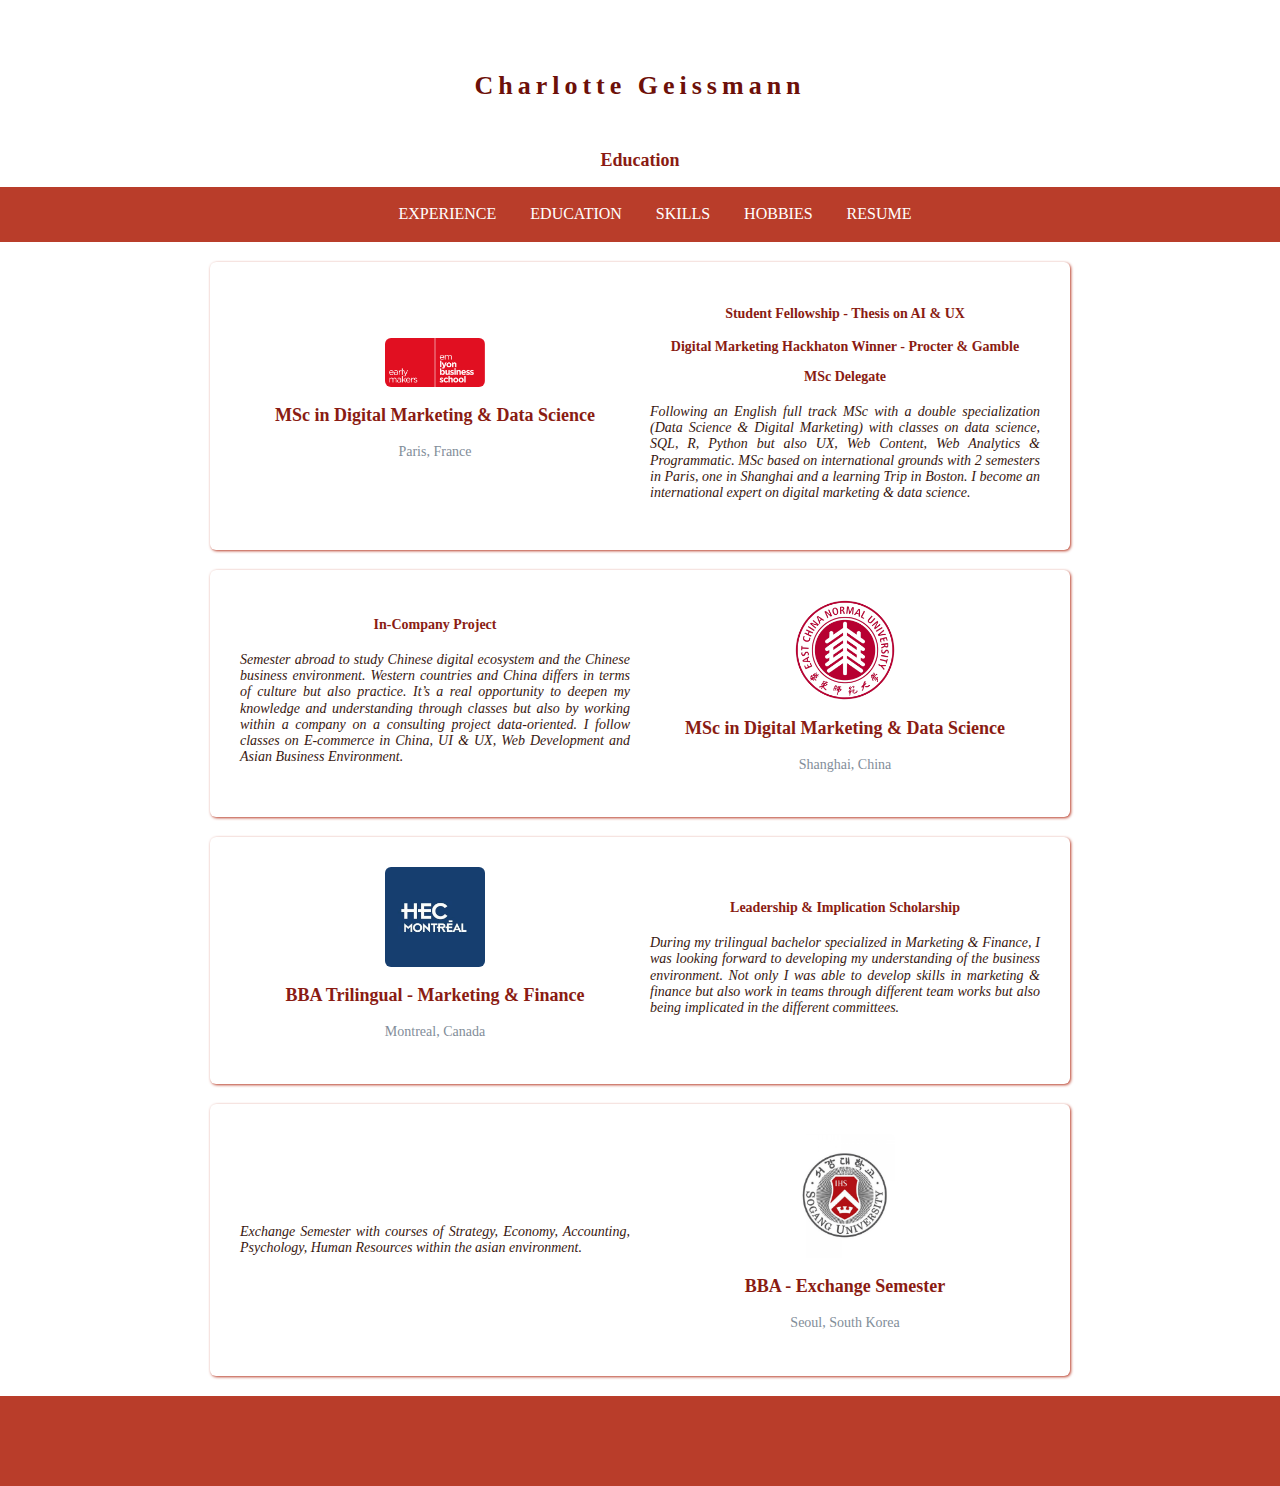
<file: my-profile2/education.html>
<!DOCTYPE html>
<html>
  <head>
		<title>Charlotte Geissmann
		</title>
		<meta name = "description" content="Charlotte Geissmann">
		<meta charset = utf-8>
		<meta name="keywords" content="charlotte geissmann/data analyt / analytics" />
		<link rel="stylesheet" href="https://use.fontawesome.com/releases/v5.8.1/css/all.css" integrity="sha384-50oBUHEmvpQ+1lW4y57PTFmhCaXp0ML5d60M1M7uH2+nqUivzIebhndOJK28anvf" crossorigin="anonymous">
		<link rel="stylesheet" href="css/style.css">
  </head>
    <!-- Global site tag (gtag.js) - Google Analytics -->
<script async src="https://www.googletagmanager.com/gtag/js?id=UA-140950779-1"></script>
<script>
  window.dataLayer = window.dataLayer || [];
  function gtag(){dataLayer.push(arguments);}
  gtag('js', new Date());

  gtag('config', 'UA-140950779-1');
</script>
<!-- Google Tag Manager -->
<script>(function(w,d,s,l,i){w[l]=w[l]||[];w[l].push({'gtm.start':
new Date().getTime(),event:'gtm.js'});var f=d.getElementsByTagName(s)[0],
j=d.createElement(s),dl=l!='dataLayer'?'&l='+l:'';j.async=true;j.src=
'https://www.googletagmanager.com/gtm.js?id='+i+dl;f.parentNode.insertBefore(j,f);
})(window,document,'script','dataLayer','GTM-NZBLFVT');</script>
<!-- End Google Tag Manager -->

  <body >
  <!-- Google Tag Manager (noscript) -->
<noscript><iframe src="https://www.googletagmanager.com/ns.html?id=GTM-NZBLFVT"
height="0" width="0" style="display:none;visibility:hidden"></iframe></noscript>
<!-- End Google Tag Manager (noscript) -->
    <header>
      <h1><a class="header-title" href="index.html" target="_blank">Charlotte Geissmann</h1></a>
      <div class="header-subtitle">Education</div>
    </header>

	<div class="card-sidebar navbar-icons">
		<ul>
			<li><a href="experience.html"id="border" target="_blank">Experience</a></li>
			<li><a href="education.html"id="border" target="_blank">Education</a></li>
			<li><a href="skills.html"id="border" target="_blank">Skills</a></li>
			<li><a href="hobbies.html"id="border" target="_blank">Hobbies</a></li>
			<li><a href="images/resume.pdf" id="border" target="_blank">Resume</a></li>
		</ul>
	</div>
	<div>

			 <div class="container">

			 		<div class = "card-white">
			 			<div class = "card center">
				 			<a href="https://masters.em-lyon.com/en/dmds-charlotte-geissmann" target="_blank">
				 			<img src="images/em-lyon.png" alt="em-lyon"></a>
				 			<h3 class="center">MSc in Digital Marketing & Data Science</h3>
				 			<p class="center">Paris, France</p>
				 		</div>
				 		<div class="card center">
						 	<p class="awards">Student Fellowship - Thesis on AI & UX</p>
						 	<a class="awards" href="https://masters.em-lyon.com/en/charlotte-student-msc-digital-marketing-data-science-opens-about-her-win-smilestone-challenge" target="_blank">Digital Marketing Hackhaton Winner - Procter & Gamble</a>
						 	<p class="awards">MSc Delegate</p>
						 	<h4>Following an English full track MSc with a double specialization (Data Science & Digital Marketing) with classes on data science, SQL, R, Python but also UX, Web Content, Web Analytics & Programmatic.
              MSc based on international grounds with 2 semesters in Paris, one in Shanghai and a learning Trip in Boston. I become an international expert on digital marketing & data science.</h4>
						 </div>
			 		</div>

			 		<div class = "card-white">
				 		<div class="card center">
				 			<p class="awards">In-Company Project</p>
						 	<h4>Semester abroad to study Chinese digital ecosystem and the Chinese business environment. Western countries and China differs in terms of culture but also practice. It’s a real opportunity to deepen my knowledge and understanding through classes but also by working within a company on a consulting project data-oriented. I follow classes on E-commerce in China, UI & UX, Web Development and Asian Business Environment.</h4>
						 </div>
			 			<div class = "card center">
			 			<a href="http://english.ecnu.edu.cn/" target="_blank">
			 			<img src="images/ecnu.png" alt="ecnu"></a>
				 			<h3 class="center">MSc in Digital Marketing & Data Science</h3>
				 			<p class="center">Shanghai, China</p>
				 		</div>
			 		</div>

			 		<div class = "card-white">
			 			<div class = "card center">
			 			<a href="https://www.hec.ca/en/programs/bachelors/index.html" target="_blank">
			 			<img src="images/hec.jpg" alt="hec"></a>
				 			<h3 class="center">BBA Trilingual - Marketing & Finance</h3>
				 			<p class="center">Montreal, Canada</p>
				 		</div>
				 		<div class="card center">
				 			<p class="awards">Leadership & Implication Scholarship</p>
						 	<h4>During my trilingual bachelor specialized in Marketing & Finance, I was looking forward to developing my understanding of the business environment. Not only I was able to develop skills in marketing & finance but also work in teams through different team works but also being implicated in the different committees.</h4>
						 </div>
			 		</div>

			 		<div class = "card-white">
				 		<div class="card center">
						 	<h4>Exchange Semester with courses of Strategy, Economy, Accounting, Psychology, Human Resources within the asian environment.</h4>
						 </div>
			 			<div class = "card center">
			 			<a href="http://wwwe.sogang.ac.kr/" target="_blank">
			 			<img src="images/sogang.png" alt="sogang"></a>
				 			<h3 class="center">BBA - Exchange Semester</h3>
				 			<p class="center">Seoul, South Korea</p>
				 		</div>
			 		</div>

		</div>
				<div id="piedpage" class = "icon-bar">
					<ul class = "list-inline">
						<li>
							<a href="https://www.linkedin.com/in/charlottegeissmann/" target="_blank">
							<i class="fab fa-linkedin-in fa-2x"></i>
							</a>
						</li>
						<li>
							<a href="https://twitter.com/charlottegeis" target="_blank">
							<i class="fab fa-twitter fa-2x"></i>
							</a>
						</li>
					</ul>
				</div>

  </body>

</html>
</file>
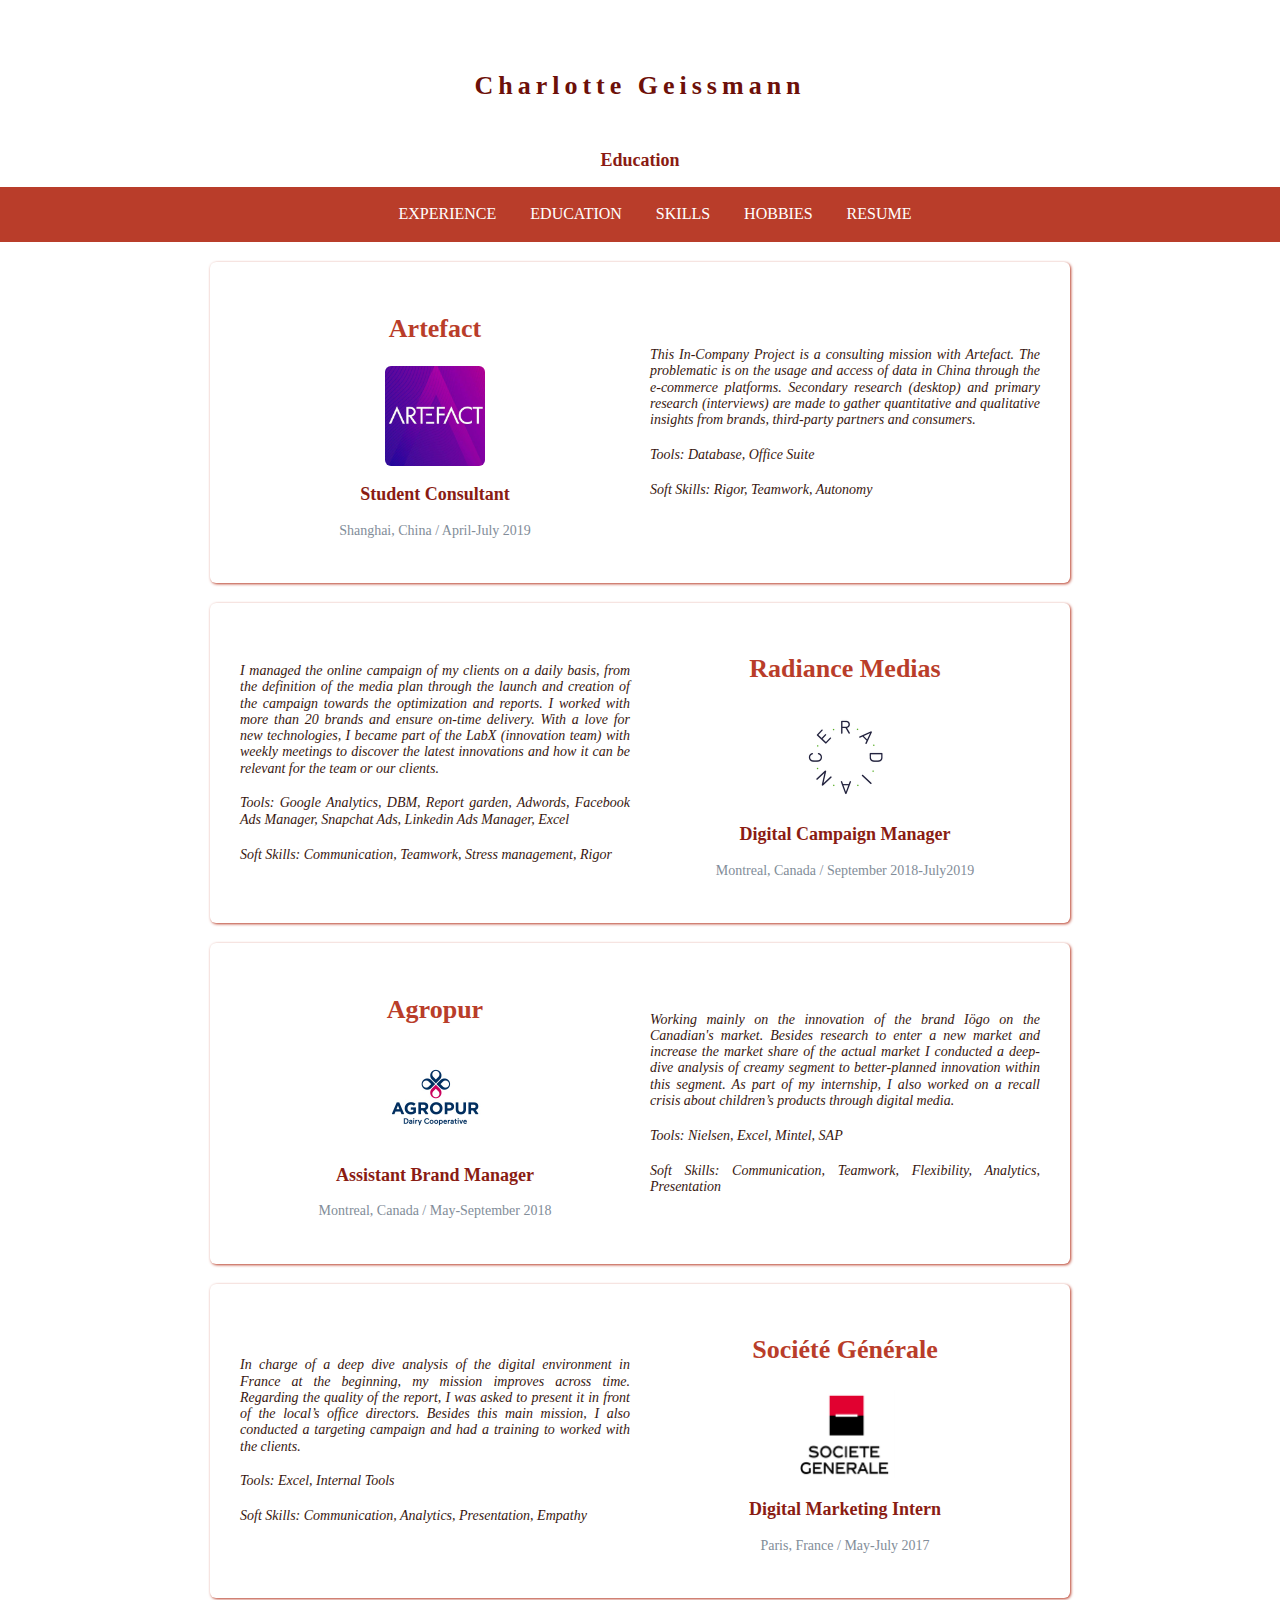
<file: my-profile2/experience.html>
<!DOCTYPE html>
<html>
  <head>
		<title>Charlotte Geissmann
		</title>
		<meta name = "description" content="Charlotte Geissmann">
		<meta charset = utf-8>
		<meta name="keywords" content="charlotte geissmann/data analyst / analytics" />
		<link rel="stylesheet" href="https://use.fontawesome.com/releases/v5.8.1/css/all.css" integrity="sha384-50oBUHEmvpQ+1lW4y57PTFmhCaXp0ML5d60M1M7uH2+nqUivzIebhndOJK28anvf" crossorigin="anonymous">
		<link rel="stylesheet" href="css/style.css">
  </head>
    <!-- Global site tag (gtag.js) - Google Analytics -->
<script async src="https://www.googletagmanager.com/gtag/js?id=UA-140950779-1"></script>
<script>
  window.dataLayer = window.dataLayer || [];
  function gtag(){dataLayer.push(arguments);}
  gtag('js', new Date());

  gtag('config', 'UA-140950779-1');
</script>

<!-- Google Tag Manager -->
<script>(function(w,d,s,l,i){w[l]=w[l]||[];w[l].push({'gtm.start':
new Date().getTime(),event:'gtm.js'});var f=d.getElementsByTagName(s)[0],
j=d.createElement(s),dl=l!='dataLayer'?'&l='+l:'';j.async=true;j.src=
'https://www.googletagmanager.com/gtm.js?id='+i+dl;f.parentNode.insertBefore(j,f);
})(window,document,'script','dataLayer','GTM-NZBLFVT');</script>
<!-- End Google Tag Manager -->

  <body >
  <!-- Google Tag Manager (noscript) -->
<noscript><iframe src="https://www.googletagmanager.com/ns.html?id=GTM-NZBLFVT"
height="0" width="0" style="display:none;visibility:hidden"></iframe></noscript>
<!-- End Google Tag Manager (noscript) -->
    <header>
      <h1><a class="header-title" href="index.html" target="_blank">Charlotte Geissmann</h1></a>
      <div class="header-subtitle">Education</div>
    </header>

	<div class="card-sidebar navbar-icons">
		<ul>
			<li><a href="experience.html"id="border" target="_blank">Experience</a></li>
			<li><a href="education.html"id="border" target="_blank">Education</a></li>
			<li><a href="skills.html"id="border" target="_blank">Skills</a></li>
			<li><a href="hobbies.html"id="border" target="_blank">Hobbies</a></li>
			<li><a href="images/resume.pdf" id="border" target="_blank">Resume</a></li>
		</ul>
	</div>
	<div>

			 <div class="container">
			        <div class="blocks">
			 		<div class = "card-white">
			 			<div class = "card center">
			 				<h2 class="center">Artefact</h2>
			 				<a href="https://artefact.com/" target="_blank"> <img src="images/artefact.jpg" ></a>
					 		<h3 class="center">Student Consultant</h3>
					 		<p class="center">Shanghai, China / April-July 2019</p>
					 	</div>
			 			<div class="card center">
					 		<h4>This In-Company Project is a consulting mission with Artefact. The problematic is on the usage and access of data in China through the e-commerce platforms. Secondary research (desktop) and primary research (interviews) are made to gather quantitative and qualitative insights from brands, third-party partners and consumers.</h4>
					 		<h4>Tools: Database, Office Suite</h4>
					 		<h4>Soft Skills: Rigor, Teamwork, Autonomy</h4>
						</div>
			 		</div>
			 		</div>

			        <div class="blocks">
			 		<div class = "card-white">
			 			<div class="card center">
					 		<h4>I managed the online campaign of my clients on a daily basis, from the definition of the media plan through the launch and creation of the campaign towards the optimization and reports. I worked with more than 20 brands and ensure on-time delivery.
					 		With a love for new technologies, I became part of the LabX (innovation team) with weekly meetings to discover the latest innovations and how it can be relevant for the team or our clients.</h4>
					 		<h4>Tools: Google Analytics, DBM, Report garden, Adwords, Facebook Ads Manager, Snapchat Ads, Linkedin Ads Manager, Excel</h4>
					 		<h4>Soft Skills: Communication, Teamwork, Stress management, Rigor</h4>
						</div>
			 			<div class = "card center">
				 		<h2 class="page">Radiance Medias</h2>
			 				<a href="https://radiancemedia.ca/en/" target="_blank"><img src="images/radiance.png" alt="radiance"></a>
			 			<h3 class="center">Digital Campaign Manager</h3>
			 			<p class="center">Montreal, Canada / September 2018-July2019</p>
					 	</div>
			 		</div>
			 		</div>

			        <div class="blocks">
			 		<div class = "card-white">
			 			<div class = "card center">
				 			<h2 class="page">Agropur</h2>
			 				<a href="https://www.agropur.com/en-us" target="_blank"><img src="images/agropur.jpg" alt="agropur"></a>
					 		<h3 class="center">Assistant Brand Manager</h3>
					 		<p class="center">Montreal, Canada / May-September 2018</p>
					 	</div>
			 			<div class="card center">
					 		<h4>Working mainly on the innovation of the brand Iögo on the Canadian's market. Besides research to enter a new market and increase the market share of the actual market I conducted a deep-dive analysis of creamy segment to better-planned innovation within this segment. As part of my internship, I also worked on a recall crisis about children’s products through digital media.</h4>
					 		<h4>Tools: Nielsen, Excel, Mintel, SAP</h4>
					 		<h4>Soft Skills: Communication, Teamwork, Flexibility, Analytics, Presentation</h4>
						</div>
			 		</div>
			 		</div>

			        <div class="blocks">
			 		<div class = "card-white">
			 			<div class="card center">
					 		<h4>In charge of a deep dive analysis of the digital environment in France at the beginning, my mission improves across time. Regarding the quality of the report, I was asked to present it in front of the local’s office directors. Besides this main mission, I also conducted a targeting campaign and had a training to worked with the clients.</h4>
					 		<h4>Tools: Excel, Internal Tools</h4>
					 		<h4>Soft Skills: Communication, Analytics, Presentation, Empathy</h4>
						</div>
			 			<div class = "card center">
				 		<h2 class="page">Société Générale</h2>
			 				<a href="https://www.societegenerale.com/en/about-us/our-businesses/french-networks" target="_blank"><img src="images/sg.png" alt="societe generale"></a>
			 			<h3 class="center">Digital Marketing Intern</h3>
			 			<p class="center">Paris, France / May-July 2017</p>
					 	</div>
			 		</div>
			 		</div>

    		</div>

    </div>

				<div id="piedpage" class = "card-sidebar navbar-icons">
					<ul class = "list-inline">
						<li>
							<a href="https://www.linkedin.com/in/charlottegeissmann/" target="_blank">
							<i class="fab fa-linkedin-in fa-2x"></i>
							</a>
						</li>
						<li>
							<a href="https://twitter.com/charlottegeis" target="_blank">
							<i class="fab fa-twitter fa-2x"></i>
							</a>
						</li>
					</ul>
				</div>

  </body>

</html>
</file>
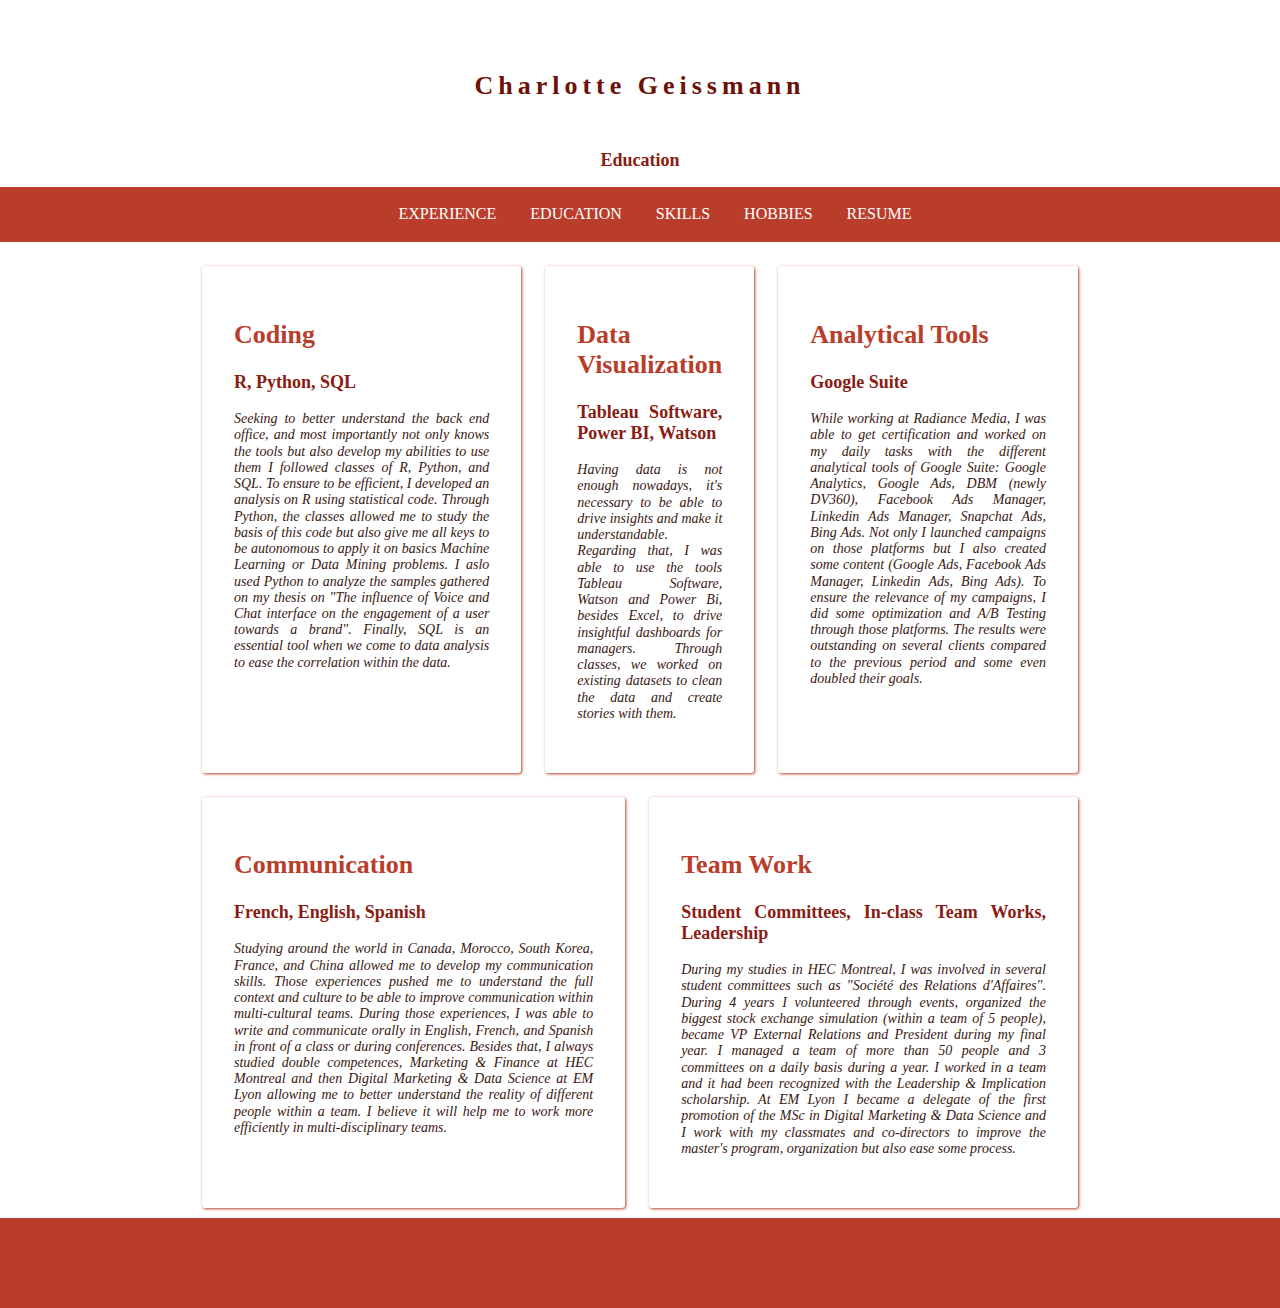
<file: my-profile2/skills.html>
<!DOCTYPE html>
<html>
  <head>
		<title>Charlotte Geissmann
		</title>
		<meta name = "description" content="Charlotte Geissmann">
		<meta charset = utf-8>
		<meta name="keywords" content="charlotte geissmann/data analyst / analytics" />
		<link rel="stylesheet" href="https://use.fontawesome.com/releases/v5.8.1/css/all.css" integrity="sha384-50oBUHEmvpQ+1lW4y57PTFmhCaXp0ML5d60M1M7uH2+nqUivzIebhndOJK28anvf" crossorigin="anonymous">
		<link rel="stylesheet" href="css/style.css">
  </head>
  <!-- Global site tag (gtag.js) - Google Analytics -->
<script async src="https://www.googletagmanager.com/gtag/js?id=UA-140950779-1"></script>
<script>
  window.dataLayer = window.dataLayer || [];
  function gtag(){dataLayer.push(arguments);}
  gtag('js', new Date());

  gtag('config', 'UA-140950779-1');
</script>
<!-- Google Tag Manager -->
<script>(function(w,d,s,l,i){w[l]=w[l]||[];w[l].push({'gtm.start':
new Date().getTime(),event:'gtm.js'});var f=d.getElementsByTagName(s)[0],
j=d.createElement(s),dl=l!='dataLayer'?'&l='+l:'';j.async=true;j.src=
'https://www.googletagmanager.com/gtm.js?id='+i+dl;f.parentNode.insertBefore(j,f);
})(window,document,'script','dataLayer','GTM-NZBLFVT');</script>
<!-- End Google Tag Manager -->

  <body >
  <!-- Google Tag Manager (noscript) -->
<noscript><iframe src="https://www.googletagmanager.com/ns.html?id=GTM-NZBLFVT"
height="0" width="0" style="display:none;visibility:hidden"></iframe></noscript>
<!-- End Google Tag Manager (noscript) -->

    <header>
      <h1><a class="header-title" href="index.html" target="_blank">Charlotte Geissmann</h1></a>
      <div class="header-subtitle">Education</div>
    </header>

	<div class="card-sidebar navbar-icons">
		<ul>
			<li><a href="experience.html"id="border" target="_blank">Experience</a></li>
			<li><a href="education.html"id="border" target="_blank">Education</a></li>
			<li><a href="skills.html"id="border" target="_blank">Skills</a></li>
			<li><a href="hobbies.html"id="border" target="_blank">Hobbies</a></li>
			<li><a href="images/resume.pdf" id="border" target="_blank">Resume</a></li>
		</ul>
	</div>
	<div>

			 <div class="container">
			        <div class="skills-list" id="hard-skills">

			          <div class="skill-block">
			            <h2 >Coding</h2>
			            <h3 >R, Python, SQL</h3>
			            <h4>Seeking to better understand the back end office, and most importantly not only knows the tools but also develop my abilities to use them I followed classes of R, Python, and SQL.
			            To ensure to be efficient, I developed an analysis on R using statistical code. Through Python, the classes allowed me to study the basis of this code but also give me all keys to be autonomous to apply it on basics Machine Learning or Data Mining problems. I aslo used Python to analyze the samples gathered on my thesis on "The influence of Voice and Chat interface on the engagement of a user towards a brand". Finally, SQL is an essential tool when we come to data analysis to ease the correlation within the data.</h4>
			          </div>

					  <div class="skill-block">
			            <h2 >Data Visualization</h2>
			            <h3 >Tableau Software, Power BI, Watson</h3>
			            <h4>Having data is not enough nowadays, it's necessary to be able to drive insights and make it understandable. Regarding that, I was able to use the tools Tableau Software, Watson and Power Bi, besides Excel, to drive insightful dashboards for managers. Through classes, we worked on existing datasets to clean the data and create stories with them.</h4>
			          </div>

			          <div class="skill-block">
			            <h2 >Analytical Tools</h2>
			            <h3 >Google Suite</h3>
			            <h4>While working at Radiance Media, I was able to get certification and worked on my daily tasks with the different analytical tools of Google Suite: Google Analytics, Google Ads, DBM (newly DV360), Facebook Ads Manager, Linkedin Ads Manager, Snapchat Ads, Bing Ads. Not only I launched campaigns on those platforms but I also created some content (Google Ads, Facebook Ads Manager, Linkedin Ads, Bing Ads). To ensure the relevance of my campaigns, I did some optimization and A/B Testing through those platforms. The results were outstanding on several clients compared to the previous period and some even doubled their goals.</h4>
			          </div>

			        </div>

			        <div class="skills-list" id="soft-skills">

			          <div class="skill-block">
			            <h2 >Communication</h2>
			            <h3 >French, English, Spanish</h3>
			            <h4>Studying around the world in Canada, Morocco, South Korea, France, and China allowed me to develop my communication skills. Those experiences pushed me to understand the full context and culture to be able to improve communication within multi-cultural teams. During those experiences, I was able to write and communicate orally in English, French, and Spanish in front of a class or during conferences. Besides that, I always studied double competences, Marketing & Finance at HEC Montreal and then Digital Marketing & Data Science at EM Lyon allowing me to better understand the reality of different people within a team. I believe it will help me to work more efficiently in multi-disciplinary teams.</h4>
			          </div>

					  <div class="skill-block">
			            <h2 >Team Work</h2>
			            <h3 >Student Committees, In-class Team Works, Leadership</h3>
			            <h4> During my studies in HEC Montreal, I was involved in several student committees such as "Société des Relations d'Affaires". During 4 years I volunteered through events, organized the biggest stock exchange simulation (within a team of 5 people), became VP External Relations and President during my final year. I managed a team of more than 50 people and 3 committees on a daily basis during a year. I worked in a team and it had been recognized with the Leadership & Implication scholarship. At EM Lyon I became a delegate of the first promotion of the MSc in Digital Marketing & Data Science and I work with my classmates and co-directors to improve the master's program, organization but also ease some process.</h4>
			          </div>

			        </div>

		</div>
				<div id="piedpage" class = "icon-bar">
					<ul class = "list-inline">
						<li>
							<a href="https://www.linkedin.com/in/charlottegeissmann/">
							<i class="fab fa-linkedin-in fa-2x"></i>
							</a>
						</li>
						<li>
							<a href="https://twitter.com/charlottegeis">
							<i class="fab fa-twitter fa-2x"></i>
							</a>
						</li>
					</ul>
				</div>

  </body>

</html>
</file>
<file: my-profile2/css/style.css>
/* Color & Fonts */

/* Importing Google fonts */
@import url("https://fonts.googleapis.com/css?family=Lora:400,700|Roboto:300,400,700");

/* Importing component files */
@import url("components/avatar.css");
@import url("components/banner.css");
@import url("components/button.css");
@import url("components/container.css");
@import url("components/media.css");

body {
  background-color: F6F6F6;
  line-height: 1.16;
  font-weight: lighter;
  margin: 0px auto
}
/*h1, h2, h3, h4 {
  font-family: Lucida, serif;
  font-weight: lighter;
  flex-grow: 1;
  padding-left: 20px;
}*/

h1 {
  color: white;
  font-family: Lucida, serif;
  font-size: 60px;
  letter-spacing: 5px;
  text-align: center;
}

h2 {
  color: #b93d2a;
  font-family: Lucida, serif;
  font-weight: bold;
  font-size: 26px;
  text-align: justify;
}

h3 {
  color: #8a1c13;
  font-family: Lucida, serif;
  font-weight: bold;
  font-size: 18px;
  text-align: justify;
}

h4 {
  color: #381710;
  font-family: Lucida, serif;
  font-weight: lighter;
  font-style: italic;
  font-size: 14px;
  text-align: justify;
}

a {
  text-decoration: none;
  color:#0089c9;
  transition: color 0.3s ease;
}
a:hover {
  color:#381710;
}
p {
  text-justify: justify;
  font-size: 14px;
  color:#828d99;
}

/*Header*/

header {
  text-align: center;
  margin-bottom: 1rem;
}

.header-title {
  color: #6d1009;
  font-family: Lucida, serif;
  font-weight: bold;
  font-size: 26px;
  text-align: center;
}

.header-subtitle {
  color: #8a1c13;
  font-family: Lucida, serif;
  font-weight: bold;
  font-size: 18px;
  text-align: center;
}

.center{
	text-align: center;
}
</file>
